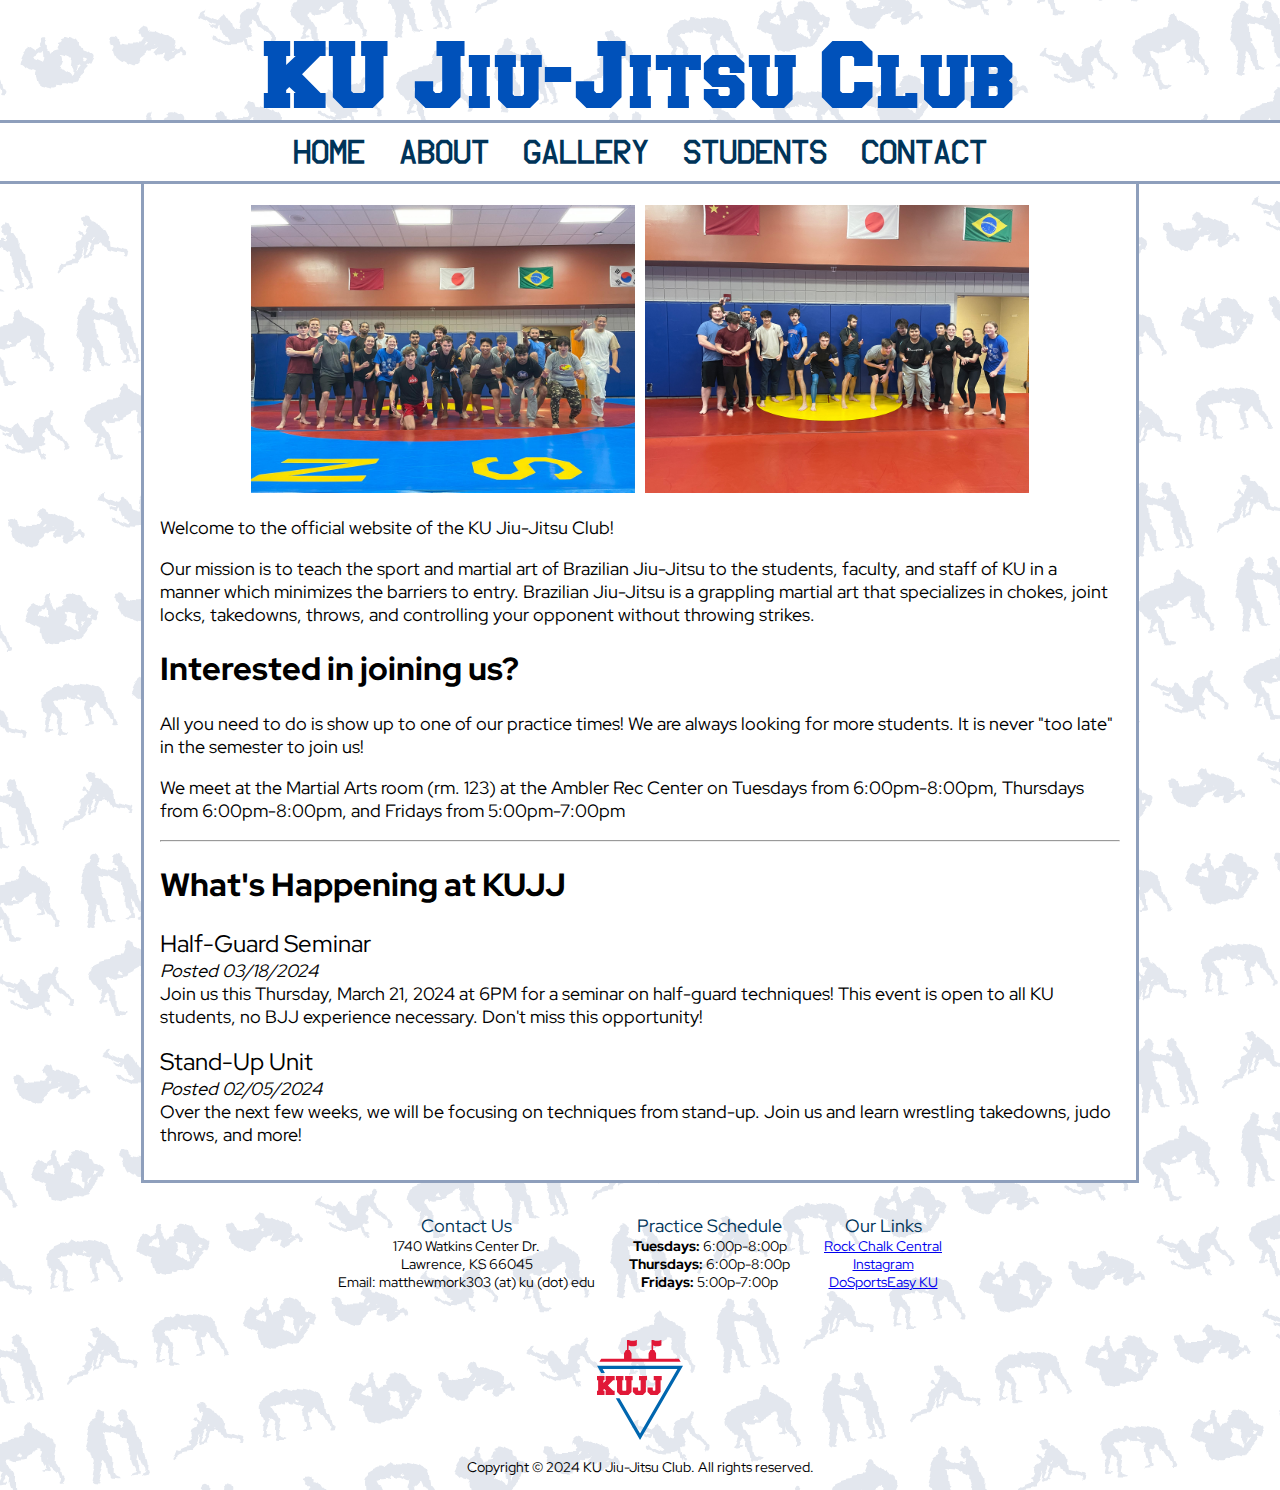
<file: index.html>
<!DOCTYPE html>
<html>
	<head>
		<title>KU Jiu-Jitsu Club</title>
		<meta charset="UTF-8">
<meta http-equiv="Content-Type" content="text/html; charset=utf-8">
<meta name="viewport" content="width=device-width, initial-scale=1.0">
<meta name="keywords" content="ku jiu-jitsu, ku jiu jitsu, ku bjj, lawrence jiu jitsu, lawrence bjj, lawrence, kansas jiu jitsu, kansas bjj, university of kansas, bjj, grappling, wrestling, kansas wrestling, ku wrestling, martial arts">
<link rel="stylesheet" type="text/css" href="/index.css">
<link rel="icon" type="image/x-icon" href="/favicon.ico">	</head>
	<body>
		<div class="kujj_all">
		<h1 class="kujj_title">KU Jiu-Jitsu Club</h1>
<div class="kujj_nav_div">
	<ul class="kujj_nav">
		<li class="kujj_navitem"><a href="/">HOME</a></li>
		<li class="kujj_navitem"><a href="/about">ABOUT</a></li>
		<li class="kujj_navitem"><a href="/gallery">GALLERY</a></li>
		<li class="kujj_navitem"><a href="/current-students">STUDENTS</a></li>
		<li class="kujj_navitem"><a href="/contact">CONTACT</a></li>
	</ul>
</div>
		<div class="kujj_content_div">
			<div class="container">
				<img src="/assets/images/gallery/kujj_0001.jpg">
				<img src="/assets/images/gallery/kujj_0002.jpg">
			</div>
			<p>Welcome to the official website of the KU Jiu-Jitsu Club!</p>
			<p>Our mission is to teach the sport and martial art of Brazilian Jiu-Jitsu to the students, faculty, and staff of KU in a manner which minimizes the barriers to entry. Brazilian Jiu-Jitsu is a grappling martial art that specializes in chokes, joint locks, takedowns, throws, and controlling your opponent without throwing strikes.</p>
			<h1 class="kujj_page_title">Interested in joining us?</h1>
			<p>All you need to do is show up to one of our practice times! We are always looking for more students. It is never "too late" in the semester to join us!</p>
			<p>We meet at the Martial Arts room (rm. 123) at the Ambler Rec Center on Tuesdays from 6:00pm-8:00pm, Thursdays from 6:00pm-8:00pm, and Fridays from 5:00pm-7:00pm</p>
			
			<hr/>
			<h1 class="kujj_page_title">What's Happening at KUJJ</h1>
			<h2 class="tight">Half-Guard Seminar</h2>
			<i><p class="tight">Posted 03/18/2024</p></i>
			<p class="tight">Join us this Thursday, March 21, 2024 at 6PM for a seminar on half-guard techniques! This event is open to all KU students, no BJJ experience necessary. Don't miss this opportunity!</p>
			<br />
			<h2 class="tight">Stand-Up Unit</h2>
			<i><p class="tight">Posted 02/05/2024</p></i>
			<p class="tight">Over the next few weeks, we will be focusing on techniques from stand-up. Join us and learn wrestling takedowns, judo throws, and more!</p>
			<br/>
		</div>
		
<div class="kujj_footer">
	<ul class="kujj_footer_content">
		<li class="kujj_footeritem">
		<p class="tight kujj_footertitle">Contact Us</p>
		<p class="tight kujj_footertext">1740 Watkins Center Dr.</p>
		<p class="tight kujj_footertext">Lawrence, KS 66045</p>
		<p class="tight kujj_footertext">Email: matthewmork303 (at) ku (dot) edu</p>
		</li>
		<li class="kujj_footeritem">
		<p class="tight kujj_footertitle">Practice Schedule</p>
		<p class="tight kujj_footertext"><b>Tuesdays:</b> 6:00p-8:00p</p>
		<p class="tight kujj_footertext"><b>Thursdays:</b> 6:00p-8:00p</p>
		<p class="tight kujj_footertext"><b>Fridays:</b> 5:00p-7:00p</p>
		</li>
		<li class="kujj_footeritem">
		<p class="tight kujj_footertitle">Our Links</p>
		<p class="tight kujj_footertext"><a href="https://rockchalkcentral.ku.edu/organization/kujj">Rock Chalk Central</a></p>
		<p class="tight kujj_footertext"><a href="https://www.instagram.com/kujj_club/">Instagram</a></p>
		<p class="tight kujj_footertext"><a href="https://ku.dserec.com/online/clubsports_widget/club/10/roster">DoSportsEasy KU</a></p>
		</li>
	</ul>
	<br/>
	<div class="kujj_footer_content">
		<img src="/assets/images/kujj-logo-color.svg" height="100px"/>
	</div>
	<p class="kujj_footertext">Copyright © 2024 KU Jiu-Jitsu Club. All rights reserved.</p>
</div>	
		</div>
	</body>
</html>
</file>
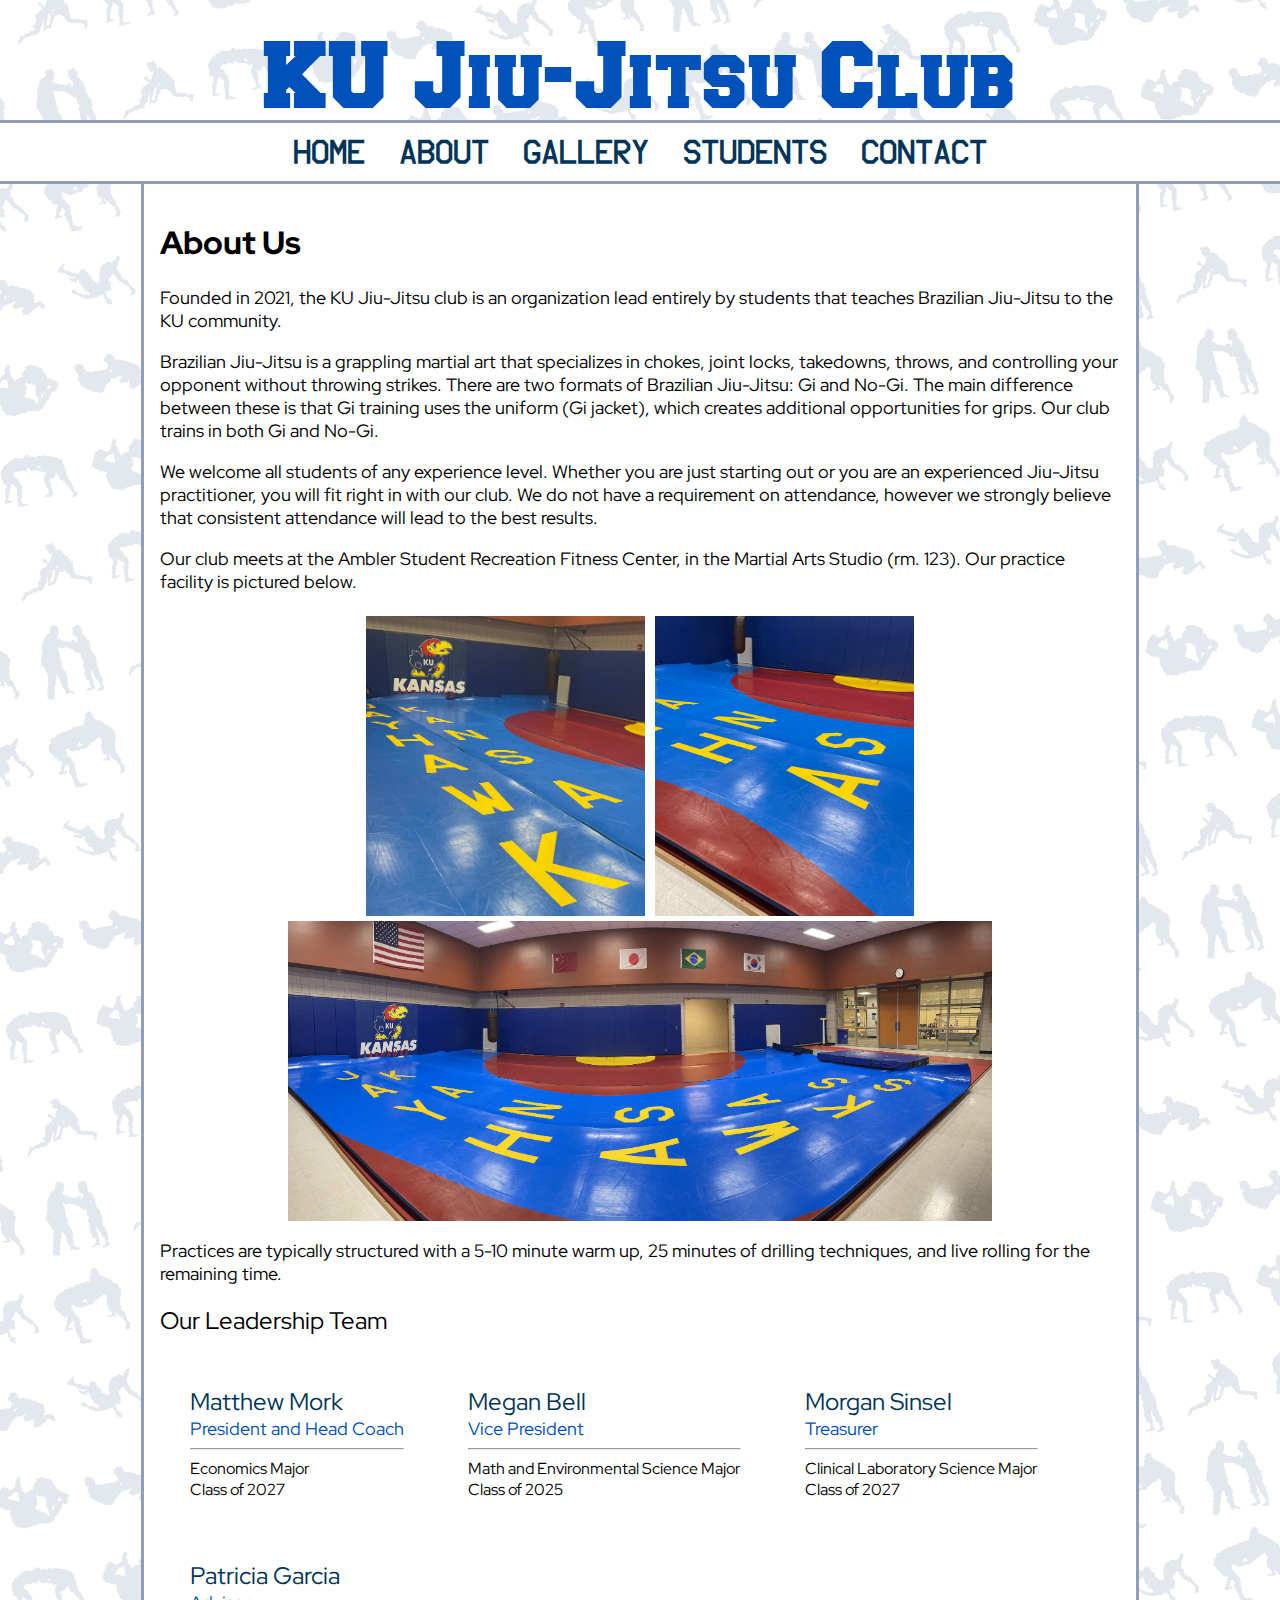
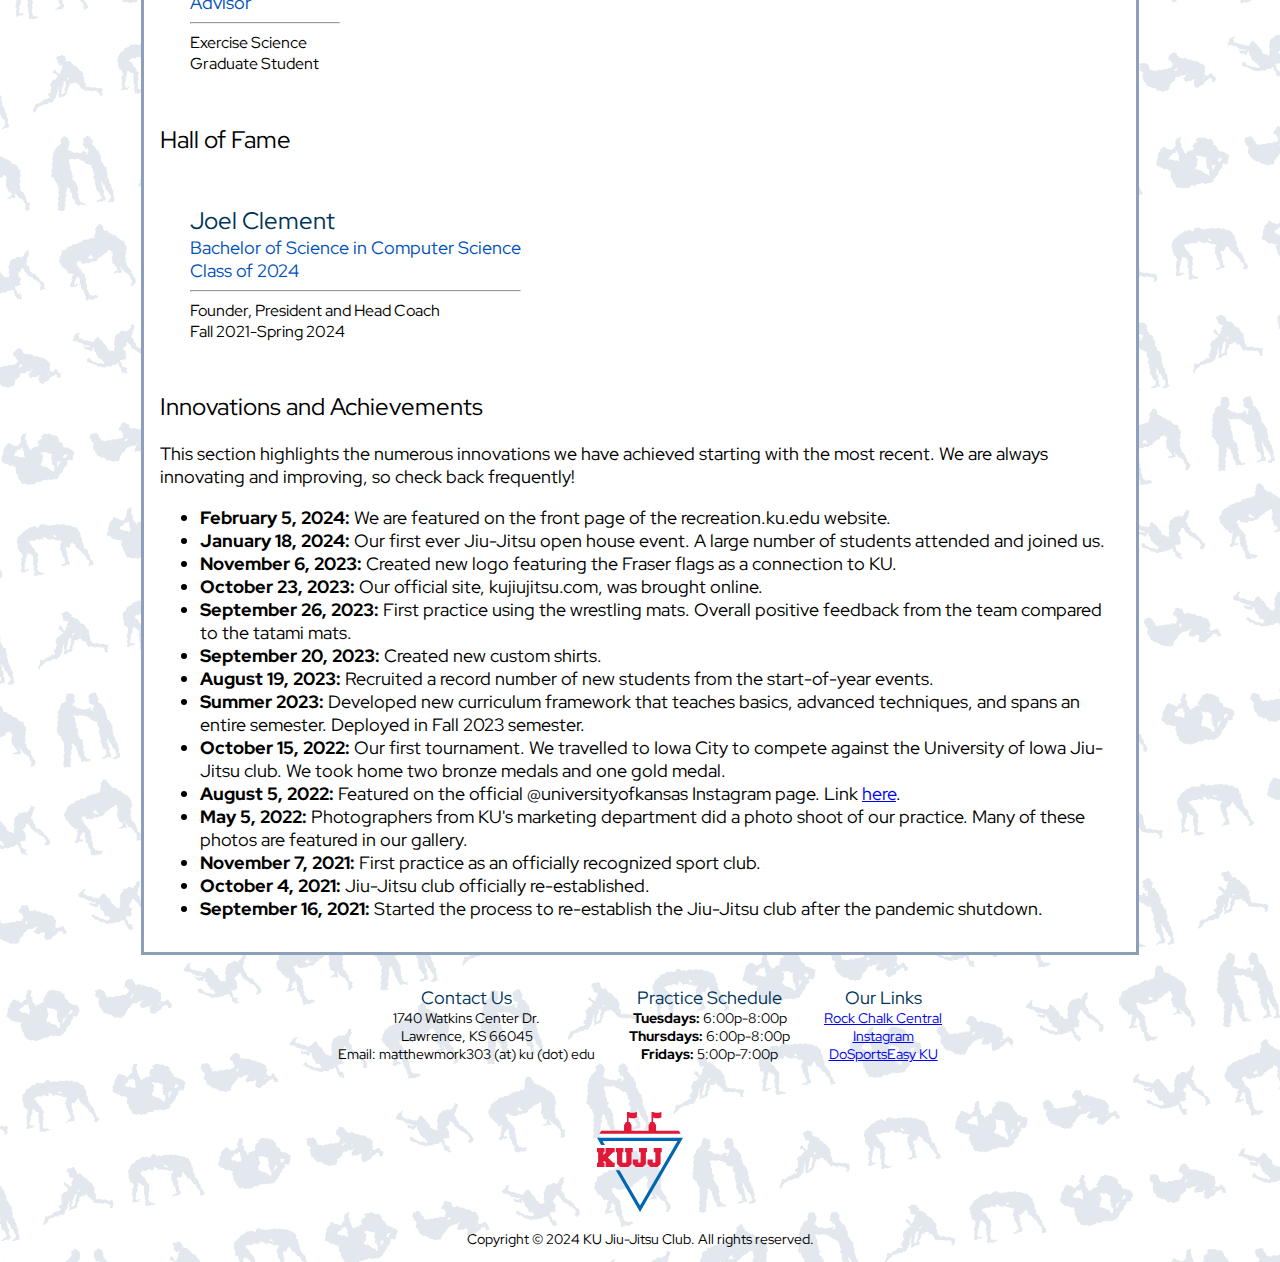
<file: about/index.html>
<!DOCTYPE html>
<html>
	<head>
		<title>About Us - KU Jiu-Jitsu Club</title>
		<meta charset="UTF-8">
<meta http-equiv="Content-Type" content="text/html; charset=utf-8">
<meta name="viewport" content="width=device-width, initial-scale=1.0">
<meta name="keywords" content="ku jiu-jitsu, ku jiu jitsu, ku bjj, lawrence jiu jitsu, lawrence bjj, lawrence, kansas jiu jitsu, kansas bjj, university of kansas, bjj, grappling, wrestling, kansas wrestling, ku wrestling, martial arts">
<link rel="stylesheet" type="text/css" href="/index.css">
<link rel="icon" type="image/x-icon" href="/favicon.ico">	</head>
	<body>
		<div class="kujj_all">
		<h1 class="kujj_title">KU Jiu-Jitsu Club</h1>
<div class="kujj_nav_div">
	<ul class="kujj_nav">
		<li class="kujj_navitem"><a href="/">HOME</a></li>
		<li class="kujj_navitem"><a href="/about">ABOUT</a></li>
		<li class="kujj_navitem"><a href="/gallery">GALLERY</a></li>
		<li class="kujj_navitem"><a href="/current-students">STUDENTS</a></li>
		<li class="kujj_navitem"><a href="/contact">CONTACT</a></li>
	</ul>
</div>
		<div class="kujj_content_div">
			<h1 class="kujj_page_title">About Us</h1>
			<p>Founded in 2021, the KU Jiu-Jitsu club is an organization lead entirely by students that teaches Brazilian Jiu-Jitsu to the KU community.</p>
			<p>Brazilian Jiu-Jitsu is a grappling martial art that specializes in chokes, joint locks, takedowns, throws, and controlling your opponent without throwing strikes. There are two formats of Brazilian Jiu-Jitsu: Gi and No-Gi. The main difference between these is that Gi training uses the uniform (Gi jacket), which creates additional opportunities for grips. Our club trains in both Gi and No-Gi.</p>
			<p>We welcome all students of any experience level. Whether you are just starting out or you are an experienced Jiu-Jitsu practitioner, you will fit right in with our club. We do not have a requirement on attendance, however we strongly believe that consistent attendance will lead to the best results.</p>
			<p>Our club meets at the Ambler Student Recreation Fitness Center, in the Martial Arts Studio (rm. 123). Our practice facility is pictured below.</p>
			<div class="container1">
				<img src="/assets/images/kujj_mats1.jpg" height="300px" width="auto">
				<img src="/assets/images/kujj_mats2.jpg" height="300px" width="auto">
			</div>
			<img class="center" src="/assets/images/kujj_mats3.jpg" style="max-height:300px; max-width: 100%; height: auto; width: auto;" ></a>
			<p>Practices are typically structured with a 5-10 minute warm up, 25 minutes of drilling techniques, and live rolling for the remaining time.</p>
			<h2>Our Leadership Team</h2>
			<div class="kujj_inline">
				<p class="kujj_bioname tight">Matthew Mork</p>
				<p class="kujj_biotitle tight">President and Head Coach</p>
				<hr></hr>
				<p class="kujj_bioinfo tight">Economics Major</p>
				<p class="kujj_bioinfo tight">Class of 2027</p>
			</div>
			<div class="kujj_inline">
				<p class="kujj_bioname tight">Megan Bell</p>
				<p class="kujj_biotitle tight">Vice President</p>
				<hr></hr>
				<p class="kujj_bioinfo tight">Math and Environmental Science Major</p>
				<p class="kujj_bioinfo tight">Class of 2025</p>
			</div>
			<div class="kujj_inline">
				<p class="kujj_bioname tight">Morgan Sinsel</p>
				<p class="kujj_biotitle tight">Treasurer</p>
				<hr></hr>
				<p class="kujj_bioinfo tight">Clinical Laboratory Science Major</p>
				<p class="kujj_bioinfo tight">Class of 2027</p>
			</div>
			<div class="kujj_inline">
				<p class="kujj_bioname tight">Patricia Garcia</p>
				<p class="kujj_biotitle tight">Advisor</p>
				<hr></hr>
				<p class="kujj_bioinfo tight">Exercise Science</p>
				<p class="kujj_bioinfo tight">Graduate Student</p>
			</div>
			
			<h2>Hall of Fame</h2>
			<div class="kujj_inline">
				<p class="kujj_bioname tight">Joel Clement</p>
				<p class="kujj_biotitle tight">Bachelor of Science in Computer Science</p>
				<p class="kujj_biotitle tight">Class of 2024</p>
				<hr></hr>
				<p class="kujj_bioinfo tight">Founder, President and Head Coach</p>
				<p class="kujj_bioinfo tight">Fall 2021-Spring 2024</p>
			</div>
			
			<h2>Innovations and Achievements</h2>
			<p>This section highlights the numerous innovations we have achieved starting with the most recent. We are always innovating and improving, so check back frequently!</p>
			<ul>
				<li><b>February 5, 2024: </b>We are featured on the front page of the recreation.ku.edu website.</li>
				<li><b>January 18, 2024: </b>Our first ever Jiu-Jitsu open house event. A large number of students attended and joined us.</li>
				<li><b>November 6, 2023: </b>Created new logo featuring the Fraser flags as a connection to KU.</li>
				<li><b>October 23, 2023: </b>Our official site, kujiujitsu.com, was brought online.</li>
				<li><b>September 26, 2023: </b>First practice using the wrestling mats. Overall positive feedback from the team compared to the tatami mats.</li>
				<li><b>September 20, 2023: </b>Created new custom shirts.</li>
				<li><b>August 19, 2023: </b>Recruited a record number of new students from the start-of-year events.</li>
				<li><b>Summer 2023: </b>Developed new curriculum framework that teaches basics, advanced techniques, and spans an entire semester. Deployed in Fall 2023 semester.</li>
				<li><b>October 15, 2022: </b>Our first tournament. We travelled to Iowa City to compete against the University of Iowa Jiu-Jitsu club. We took home two bronze medals and one gold medal.</li>
				<li><b>August 5, 2022: </b>Featured on the official @universityofkansas Instagram page. Link <a href="https://www.instagram.com/p/Cg4kWa0sY1E/?utm_source=ig_web_copy_link&igshid=MzRlODBiNWFlZA==">here</a>.</li>
				<li><b>May 5, 2022: </b>Photographers from KU's marketing department did a photo shoot of our practice. Many of these photos are featured in our gallery.</li>
				<li><b>November 7, 2021: </b>First practice as an officially recognized sport club.</li>
				<li><b>October 4, 2021: </b>Jiu-Jitsu club officially re-established.</li>
				<li><b>September 16, 2021: </b>Started the process to re-establish the Jiu-Jitsu club after the pandemic shutdown.</li>
			</ul>
		</div>
		
<div class="kujj_footer">
	<ul class="kujj_footer_content">
		<li class="kujj_footeritem">
		<p class="tight kujj_footertitle">Contact Us</p>
		<p class="tight kujj_footertext">1740 Watkins Center Dr.</p>
		<p class="tight kujj_footertext">Lawrence, KS 66045</p>
		<p class="tight kujj_footertext">Email: matthewmork303 (at) ku (dot) edu</p>
		</li>
		<li class="kujj_footeritem">
		<p class="tight kujj_footertitle">Practice Schedule</p>
		<p class="tight kujj_footertext"><b>Tuesdays:</b> 6:00p-8:00p</p>
		<p class="tight kujj_footertext"><b>Thursdays:</b> 6:00p-8:00p</p>
		<p class="tight kujj_footertext"><b>Fridays:</b> 5:00p-7:00p</p>
		</li>
		<li class="kujj_footeritem">
		<p class="tight kujj_footertitle">Our Links</p>
		<p class="tight kujj_footertext"><a href="https://rockchalkcentral.ku.edu/organization/kujj">Rock Chalk Central</a></p>
		<p class="tight kujj_footertext"><a href="https://www.instagram.com/kujj_club/">Instagram</a></p>
		<p class="tight kujj_footertext"><a href="https://ku.dserec.com/online/clubsports_widget/club/10/roster">DoSportsEasy KU</a></p>
		</li>
	</ul>
	<br/>
	<div class="kujj_footer_content">
		<img src="/assets/images/kujj-logo-color.svg" height="100px"/>
	</div>
	<p class="kujj_footertext">Copyright © 2024 KU Jiu-Jitsu Club. All rights reserved.</p>
</div>		</div>
	</body>
</html>
</file>
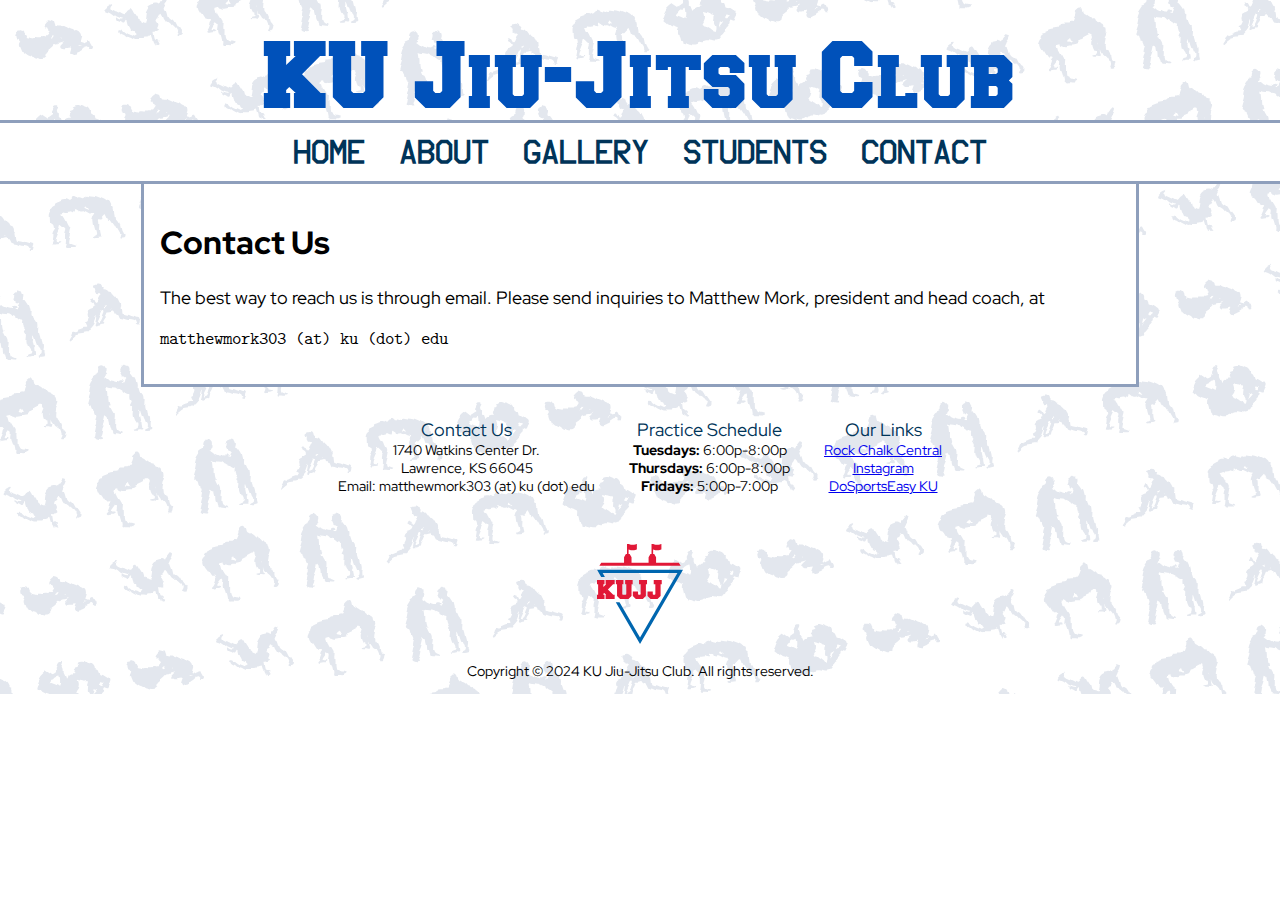
<file: contact/index.html>
<!DOCTYPE html>
<html>
	<head>
		<title>Contact Us - KU Jiu-Jitsu Club</title>
		<meta charset="UTF-8">
<meta http-equiv="Content-Type" content="text/html; charset=utf-8">
<meta name="viewport" content="width=device-width, initial-scale=1.0">
<meta name="keywords" content="ku jiu-jitsu, ku jiu jitsu, ku bjj, lawrence jiu jitsu, lawrence bjj, lawrence, kansas jiu jitsu, kansas bjj, university of kansas, bjj, grappling, wrestling, kansas wrestling, ku wrestling, martial arts">
<link rel="stylesheet" type="text/css" href="/index.css">
<link rel="icon" type="image/x-icon" href="/favicon.ico">	</head>
	<body>
		<div class="kujj_all">
		<h1 class="kujj_title">KU Jiu-Jitsu Club</h1>
<div class="kujj_nav_div">
	<ul class="kujj_nav">
		<li class="kujj_navitem"><a href="/">HOME</a></li>
		<li class="kujj_navitem"><a href="/about">ABOUT</a></li>
		<li class="kujj_navitem"><a href="/gallery">GALLERY</a></li>
		<li class="kujj_navitem"><a href="/current-students">STUDENTS</a></li>
		<li class="kujj_navitem"><a href="/contact">CONTACT</a></li>
	</ul>
</div>
		<div class="kujj_content_div">
			<h1 class="kujj_page_title">Contact Us</h1>
			<p>The best way to reach us is through email. Please send inquiries to Matthew Mork, president and head coach, at </p>
			<p class="monospace">matthewmork303 (at) ku (dot) edu</p>
		</div>
		
<div class="kujj_footer">
	<ul class="kujj_footer_content">
		<li class="kujj_footeritem">
		<p class="tight kujj_footertitle">Contact Us</p>
		<p class="tight kujj_footertext">1740 Watkins Center Dr.</p>
		<p class="tight kujj_footertext">Lawrence, KS 66045</p>
		<p class="tight kujj_footertext">Email: matthewmork303 (at) ku (dot) edu</p>
		</li>
		<li class="kujj_footeritem">
		<p class="tight kujj_footertitle">Practice Schedule</p>
		<p class="tight kujj_footertext"><b>Tuesdays:</b> 6:00p-8:00p</p>
		<p class="tight kujj_footertext"><b>Thursdays:</b> 6:00p-8:00p</p>
		<p class="tight kujj_footertext"><b>Fridays:</b> 5:00p-7:00p</p>
		</li>
		<li class="kujj_footeritem">
		<p class="tight kujj_footertitle">Our Links</p>
		<p class="tight kujj_footertext"><a href="https://rockchalkcentral.ku.edu/organization/kujj">Rock Chalk Central</a></p>
		<p class="tight kujj_footertext"><a href="https://www.instagram.com/kujj_club/">Instagram</a></p>
		<p class="tight kujj_footertext"><a href="https://ku.dserec.com/online/clubsports_widget/club/10/roster">DoSportsEasy KU</a></p>
		</li>
	</ul>
	<br/>
	<div class="kujj_footer_content">
		<img src="/assets/images/kujj-logo-color.svg" height="100px"/>
	</div>
	<p class="kujj_footertext">Copyright © 2024 KU Jiu-Jitsu Club. All rights reserved.</p>
</div>	
		</div>
	</body>
</html>
</file>
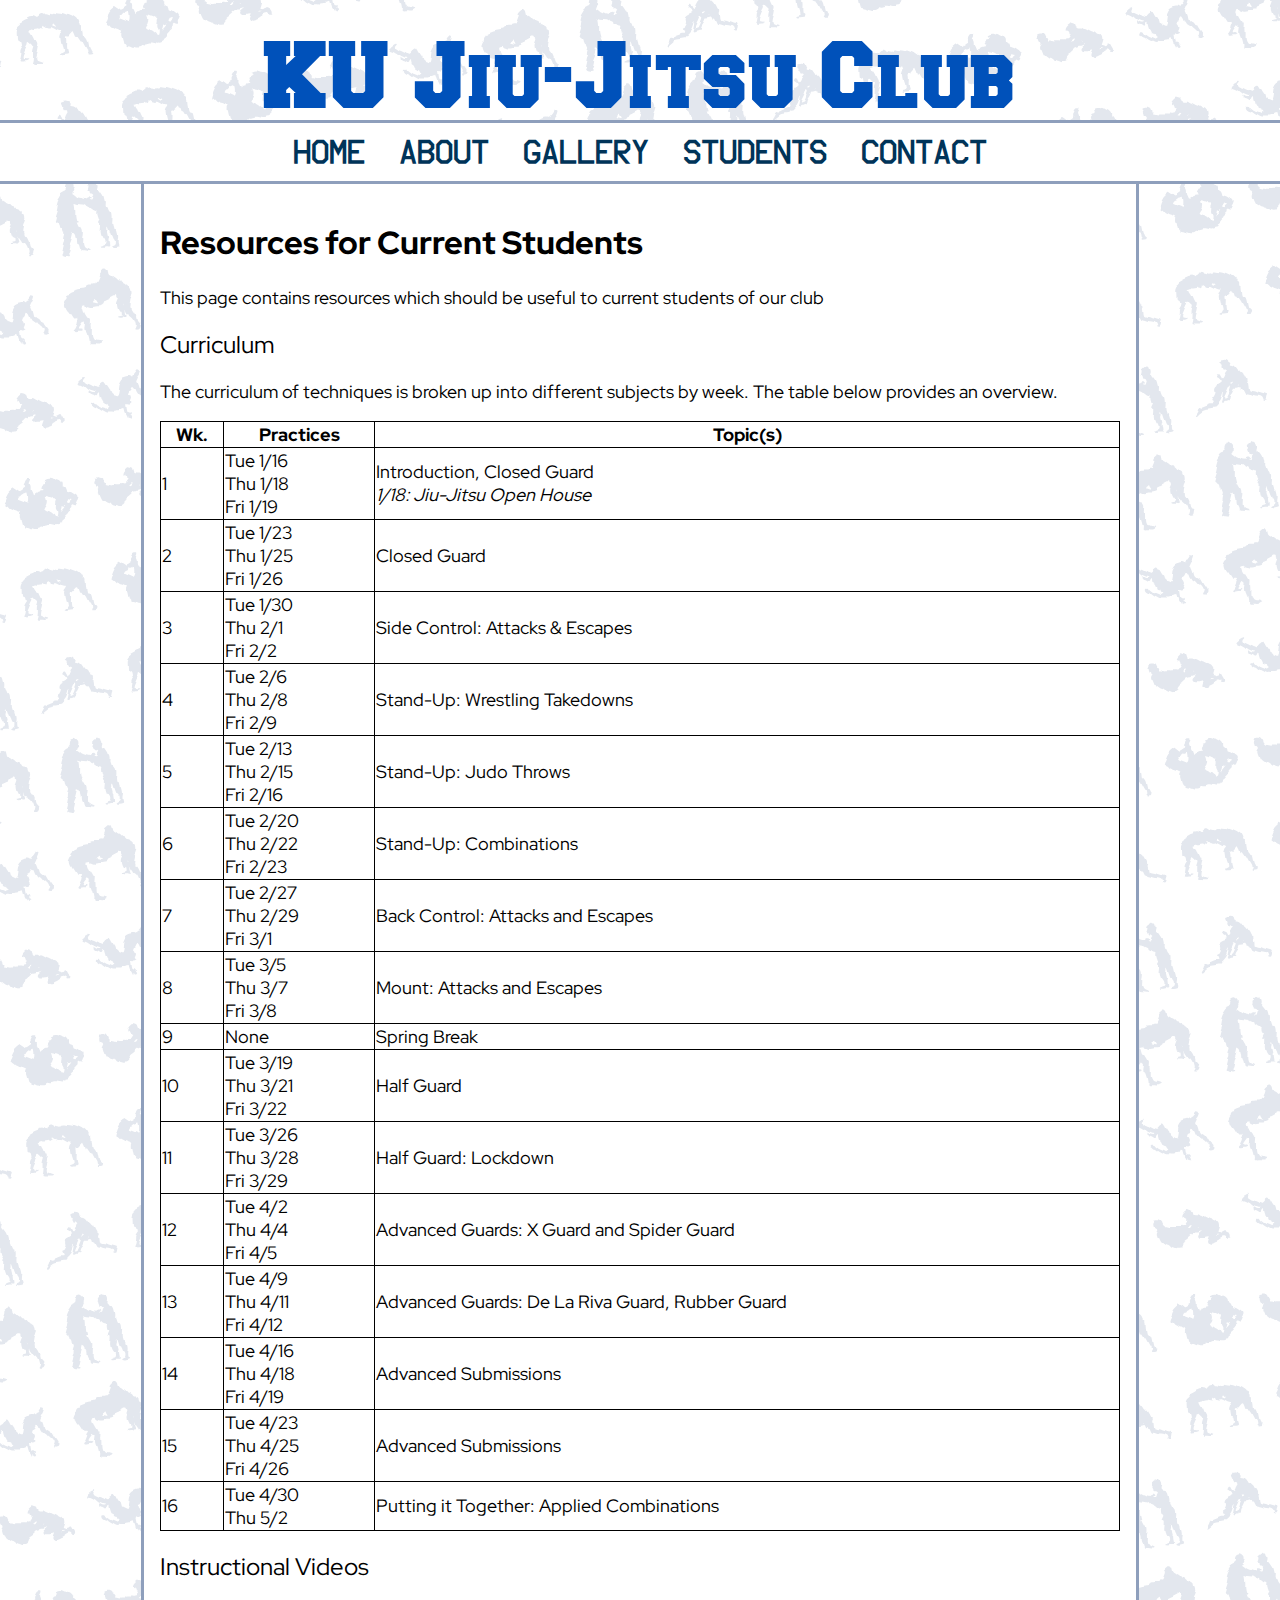
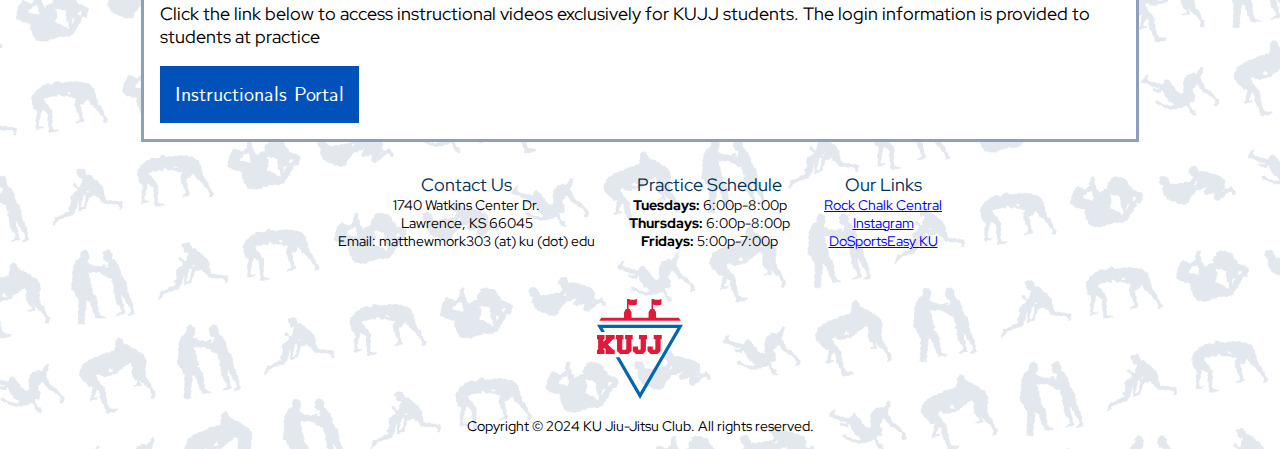
<file: current-students/index.html>
<!DOCTYPE html>
<html>
	<head>
		<title>Current Students - KU Jiu-Jitsu Club</title>
		<meta charset="UTF-8">
<meta http-equiv="Content-Type" content="text/html; charset=utf-8">
<meta name="viewport" content="width=device-width, initial-scale=1.0">
<meta name="keywords" content="ku jiu-jitsu, ku jiu jitsu, ku bjj, lawrence jiu jitsu, lawrence bjj, lawrence, kansas jiu jitsu, kansas bjj, university of kansas, bjj, grappling, wrestling, kansas wrestling, ku wrestling, martial arts">
<link rel="stylesheet" type="text/css" href="/index.css">
<link rel="icon" type="image/x-icon" href="/favicon.ico">	</head>
	<body>
		<div class="kujj_all">
		<h1 class="kujj_title">KU Jiu-Jitsu Club</h1>
<div class="kujj_nav_div">
	<ul class="kujj_nav">
		<li class="kujj_navitem"><a href="/">HOME</a></li>
		<li class="kujj_navitem"><a href="/about">ABOUT</a></li>
		<li class="kujj_navitem"><a href="/gallery">GALLERY</a></li>
		<li class="kujj_navitem"><a href="/current-students">STUDENTS</a></li>
		<li class="kujj_navitem"><a href="/contact">CONTACT</a></li>
	</ul>
</div>
		<div class="kujj_content_div">
			<h1 class="kujj_page_title">Resources for Current Students</h1>
			<p>This page contains resources which should be useful to current students of our club</p>
			<h2>Curriculum</h2>
			<p>The curriculum of techniques is broken up into different subjects by week. The table below provides an overview.</p>
			<table class="kujj_table" width="100%">
				<tr><th>Wk.</th><th>Practices</th><th>Topic(s)</th></tr>
				<tr><td>1</td><td><p class="tight">Tue 1/16</p><p class="tight">Thu 1/18</p><p class="tight">Fri 1/19</p></td><td><p class="tight">Introduction, Closed Guard</p><p class="tight"><i>1/18: Jiu-Jitsu Open House</i></p></td></tr>
				<tr><td>2</td><td><p class="tight">Tue 1/23</p><p class="tight">Thu 1/25</p><p class="tight">Fri 1/26</p></td><td>Closed Guard</td></tr>
				<tr><td>3</td><td><p class="tight">Tue 1/30</p><p class="tight">Thu 2/1</p><p class="tight">Fri 2/2</p></td><td>Side Control: Attacks & Escapes</td></tr>
				<tr><td>4</td><td><p class="tight">Tue 2/6</p><p class="tight">Thu 2/8</p><p class="tight">Fri 2/9</p></td><td>Stand-Up: Wrestling Takedowns</td></tr>
				<tr><td>5</td><td><p class="tight">Tue 2/13</p><p class="tight">Thu 2/15</p><p class="tight">Fri 2/16</p></td><td>Stand-Up: Judo Throws</td></tr>
				<tr><td>6</td><td><p class="tight">Tue 2/20</p><p class="tight">Thu 2/22</p><p class="tight">Fri 2/23</p></td><td>Stand-Up: Combinations</td></tr>
				<tr><td>7</td><td><p class="tight">Tue 2/27</p><p class="tight">Thu 2/29</p><p class="tight">Fri 3/1</p></td><td>Back Control: Attacks and Escapes</td></tr>
				<tr><td>8</td><td><p class="tight">Tue 3/5</p><p class="tight">Thu 3/7</p><p class="tight">Fri 3/8</p></td><td>Mount: Attacks and Escapes</td></tr>
				<tr><td>9</td><td>None</td><td>Spring Break</td></tr>
				<tr><td>10</td><td><p class="tight">Tue 3/19</p><p class="tight">Thu 3/21</p><p class="tight">Fri 3/22</p></td><td>Half Guard</td></tr>
				<tr><td>11</td><td><p class="tight">Tue 3/26</p><p class="tight">Thu 3/28</p><p class="tight">Fri 3/29</p></td><td>Half Guard: Lockdown</td></tr>
				<tr><td>12</td><td><p class="tight">Tue 4/2</p><p class="tight">Thu 4/4</p><p class="tight">Fri 4/5</p></td><td>Advanced Guards: X Guard and Spider Guard</td></tr>
				<tr><td>13</td><td><p class="tight">Tue 4/9</p><p class="tight">Thu 4/11</p><p class="tight">Fri 4/12</p></td><td>Advanced Guards: De La Riva Guard, Rubber Guard</td></tr>
				<tr><td>14</td><td><p class="tight">Tue 4/16</p><p class="tight">Thu 4/18</p><p class="tight">Fri 4/19</p></td><td>Advanced Submissions</td></tr>
				<tr><td>15</td><td><p class="tight">Tue 4/23</p><p class="tight">Thu 4/25</p><p class="tight">Fri 4/26</p></td><td>Advanced Submissions</td></tr>
				<tr><td>16</td><td><p class="tight">Tue 4/30</p><p class="tight">Thu 5/2</p></td><td>Putting it Together: Applied Combinations</td></tr>
			</table>
			<h2>Instructional Videos</h2>
			<p>Click the link below to access instructional videos exclusively for KUJJ students. The login information is provided to students at practice</p>
			<button class="kujj_rollTimeBanner_button" onclick="window.location.href='instructionals';">Instructionals Portal</button>
		</div>
		
<div class="kujj_footer">
	<ul class="kujj_footer_content">
		<li class="kujj_footeritem">
		<p class="tight kujj_footertitle">Contact Us</p>
		<p class="tight kujj_footertext">1740 Watkins Center Dr.</p>
		<p class="tight kujj_footertext">Lawrence, KS 66045</p>
		<p class="tight kujj_footertext">Email: matthewmork303 (at) ku (dot) edu</p>
		</li>
		<li class="kujj_footeritem">
		<p class="tight kujj_footertitle">Practice Schedule</p>
		<p class="tight kujj_footertext"><b>Tuesdays:</b> 6:00p-8:00p</p>
		<p class="tight kujj_footertext"><b>Thursdays:</b> 6:00p-8:00p</p>
		<p class="tight kujj_footertext"><b>Fridays:</b> 5:00p-7:00p</p>
		</li>
		<li class="kujj_footeritem">
		<p class="tight kujj_footertitle">Our Links</p>
		<p class="tight kujj_footertext"><a href="https://rockchalkcentral.ku.edu/organization/kujj">Rock Chalk Central</a></p>
		<p class="tight kujj_footertext"><a href="https://www.instagram.com/kujj_club/">Instagram</a></p>
		<p class="tight kujj_footertext"><a href="https://ku.dserec.com/online/clubsports_widget/club/10/roster">DoSportsEasy KU</a></p>
		</li>
	</ul>
	<br/>
	<div class="kujj_footer_content">
		<img src="/assets/images/kujj-logo-color.svg" height="100px"/>
	</div>
	<p class="kujj_footertext">Copyright © 2024 KU Jiu-Jitsu Club. All rights reserved.</p>
</div>		</div>
	</body>
</html>
</file>
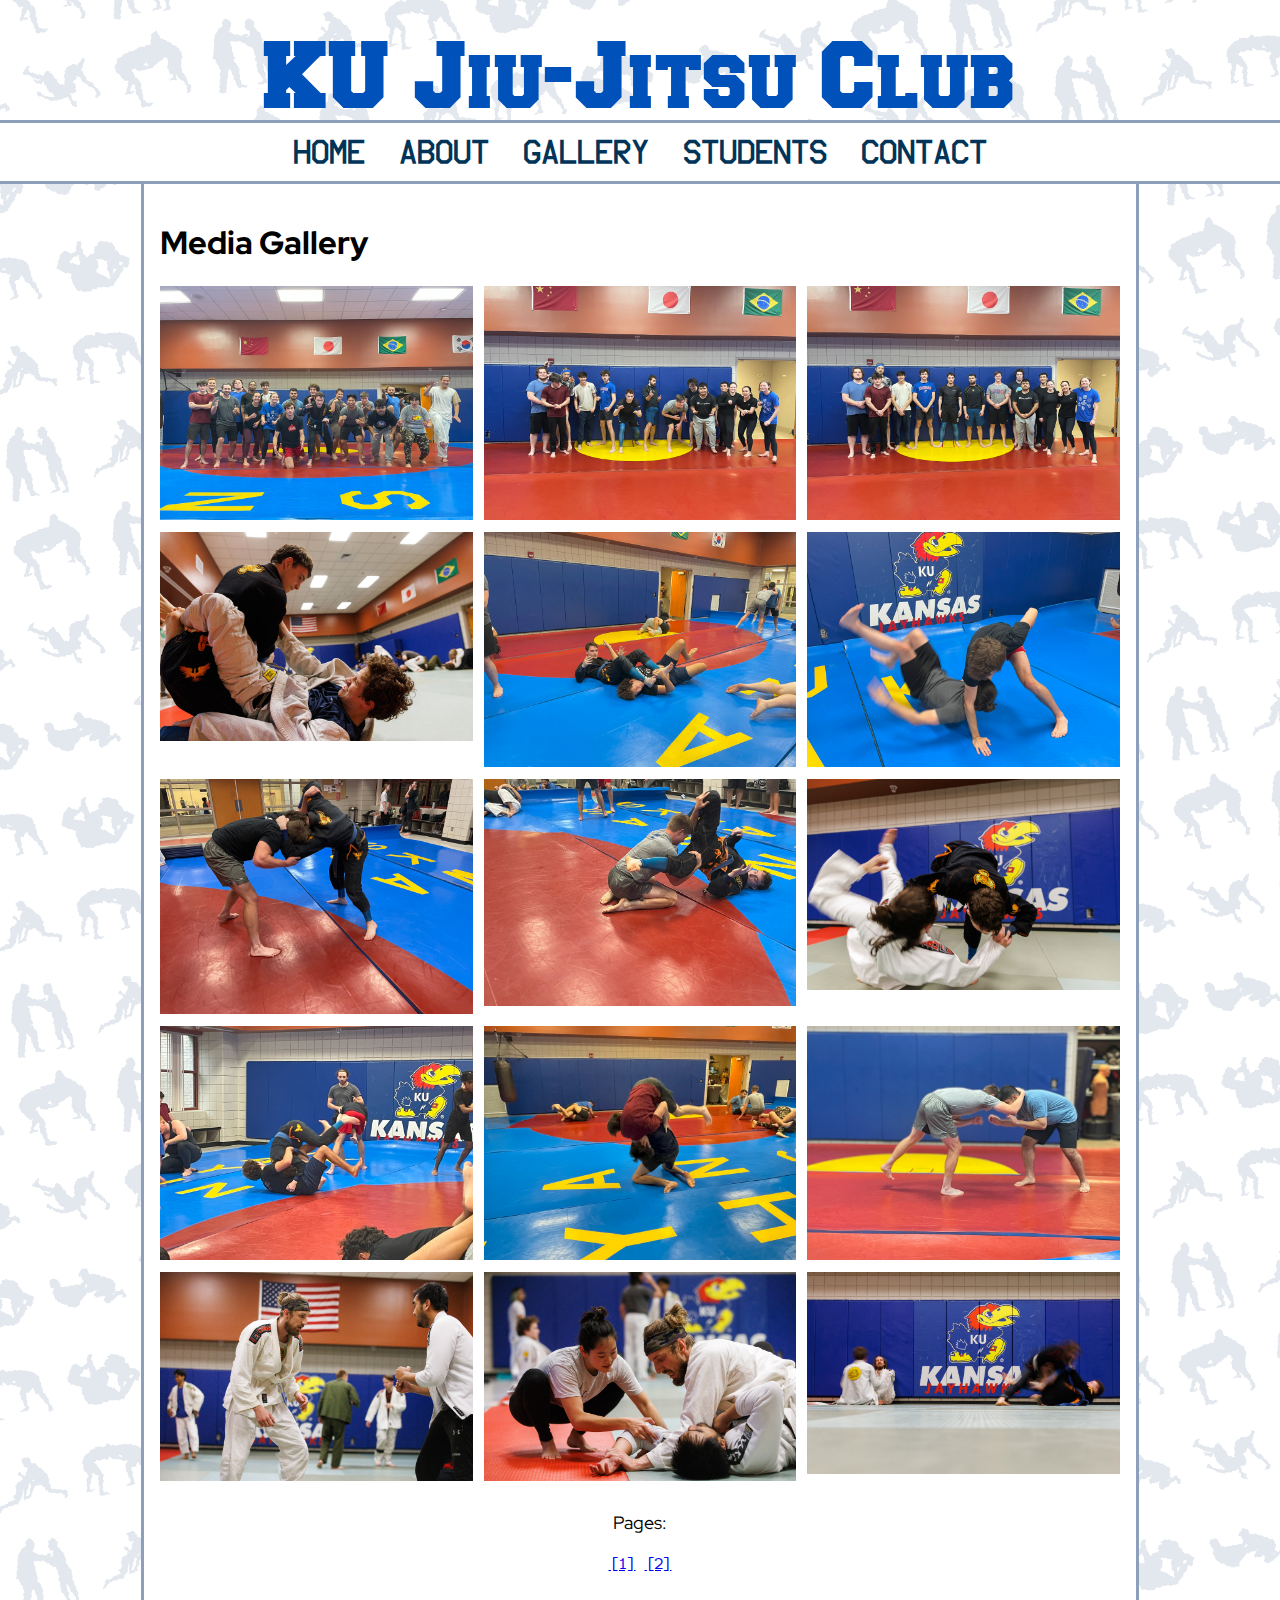
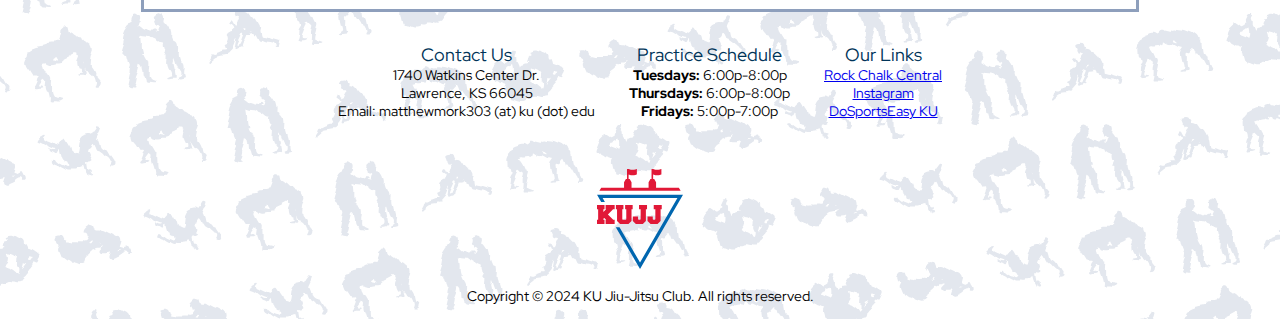
<file: gallery/index.html>
<!DOCTYPE html>
<html>
	<head>
		<title>Media Gallery - KU Jiu-Jitsu Club</title>
		<meta charset="UTF-8">
<meta http-equiv="Content-Type" content="text/html; charset=utf-8">
<meta name="viewport" content="width=device-width, initial-scale=1.0">
<meta name="keywords" content="ku jiu-jitsu, ku jiu jitsu, ku bjj, lawrence jiu jitsu, lawrence bjj, lawrence, kansas jiu jitsu, kansas bjj, university of kansas, bjj, grappling, wrestling, kansas wrestling, ku wrestling, martial arts">
<link rel="stylesheet" type="text/css" href="/index.css">
<link rel="icon" type="image/x-icon" href="/favicon.ico">	</head>
	<body>
		<div class="kujj_all">
		<h1 class="kujj_title">KU Jiu-Jitsu Club</h1>
<div class="kujj_nav_div">
	<ul class="kujj_nav">
		<li class="kujj_navitem"><a href="/">HOME</a></li>
		<li class="kujj_navitem"><a href="/about">ABOUT</a></li>
		<li class="kujj_navitem"><a href="/gallery">GALLERY</a></li>
		<li class="kujj_navitem"><a href="/current-students">STUDENTS</a></li>
		<li class="kujj_navitem"><a href="/contact">CONTACT</a></li>
	</ul>
</div>
		<script>
(function() {
	var elements = document.querySelectorAll('img[data-src]');
	var index = 0;
	var lazyLoad = function() {	
		if(index >= elements.length) return;
		var item = elements[index];	
		if((this.scrollY + this.innerHeight) > item.offsetTop) {			
			var src = item.getAttribute("data-src");
			item.src = src;
			item.addEventListener('load', function() {
				item.removeAttribute('data-src');    	 
			});     	
			index++;
			lazyLoad();
		}
	};
	var init = function() {
		window.addEventListener('scroll', lazyLoad);
		lazyLoad();
	};
	return init();
})();
</script>
		<div class="kujj_content_div">
			<h1 class="kujj_page_title">Media Gallery</h1>
			<div class="kujj_imagegallery">
				<a href="/assets/images/gallery/kujj_0001_fullres.jpg" class="kujj_image"><img width="100%" src="/assets/images/gallery/kujj_0001.jpg"/></a>
				<a href="/assets/images/gallery/kujj_0002_fullres.jpg" class="kujj_image"><img width="100%" src="/assets/images/gallery/kujj_0002.jpg"/></a>
				<a href="/assets/images/gallery/kujj_0003_fullres.jpg" class="kujj_image"><img width="100%" src="/assets/images/gallery/kujj_0003.jpg"/></a>
				<a href="/assets/images/gallery/kujj_0004_fullres.jpg" class="kujj_image"><img width="100%" src="/assets/images/gallery/kujj_0004.jpg"/></a>
				<a href="/assets/images/gallery/kujj_0005_fullres.jpg" class="kujj_image"><img width="100%" src="/assets/images/gallery/kujj_0005.jpg"/></a>
				<a href="/assets/images/gallery/kujj_0006_fullres.jpg" class="kujj_image"><img width="100%" src="/assets/images/gallery/kujj_0006.jpg"/></a>
				<a href="/assets/images/gallery/kujj_0007_fullres.jpg" class="kujj_image"><img width="100%" src="/assets/images/gallery/kujj_0007.jpg"/></a>
				<a href="/assets/images/gallery/kujj_0008_fullres.jpg" class="kujj_image"><img width="100%" src="/assets/images/gallery/kujj_0008.jpg"/></a>
				<a href="/assets/images/gallery/kujj_0009_fullres.jpg" class="kujj_image"><img width="100%" src="/assets/images/gallery/kujj_0009.jpg"/></a>
				<a href="/assets/images/gallery/kujj_0010_fullres.jpg" class="kujj_image"><img width="100%" src="/assets/images/gallery/kujj_0010.jpg"/></a>
				<a href="/assets/images/gallery/kujj_0011_fullres.jpg" class="kujj_image"><img width="100%" src="/assets/images/gallery/kujj_0011.jpg"/></a>
				<a href="/assets/images/gallery/kujj_0012_fullres.jpg" class="kujj_image"><img width="100%" src="/assets/images/gallery/kujj_0012.jpg"/></a>
				<a href="/assets/images/gallery/kujj_0013_fullres.jpg" class="kujj_image"><img width="100%" src="/assets/images/gallery/kujj_0013.jpg"/></a>
				<a href="/assets/images/gallery/kujj_0014_fullres.jpg" class="kujj_image"><img width="100%" src="/assets/images/gallery/kujj_0014.jpg"/></a>
				<a href="/assets/images/gallery/kujj_0015_fullres.jpg" class="kujj_image"><img width="100%" src="/assets/images/gallery/kujj_0015.jpg"/></a>
			</div>
			<p align="center">Pages:</p>
			<p align="center" class="monospace"><a href=".">[1]</a> <a href="page2.html">[2]</a></p>
		</div>
		
<div class="kujj_footer">
	<ul class="kujj_footer_content">
		<li class="kujj_footeritem">
		<p class="tight kujj_footertitle">Contact Us</p>
		<p class="tight kujj_footertext">1740 Watkins Center Dr.</p>
		<p class="tight kujj_footertext">Lawrence, KS 66045</p>
		<p class="tight kujj_footertext">Email: matthewmork303 (at) ku (dot) edu</p>
		</li>
		<li class="kujj_footeritem">
		<p class="tight kujj_footertitle">Practice Schedule</p>
		<p class="tight kujj_footertext"><b>Tuesdays:</b> 6:00p-8:00p</p>
		<p class="tight kujj_footertext"><b>Thursdays:</b> 6:00p-8:00p</p>
		<p class="tight kujj_footertext"><b>Fridays:</b> 5:00p-7:00p</p>
		</li>
		<li class="kujj_footeritem">
		<p class="tight kujj_footertitle">Our Links</p>
		<p class="tight kujj_footertext"><a href="https://rockchalkcentral.ku.edu/organization/kujj">Rock Chalk Central</a></p>
		<p class="tight kujj_footertext"><a href="https://www.instagram.com/kujj_club/">Instagram</a></p>
		<p class="tight kujj_footertext"><a href="https://ku.dserec.com/online/clubsports_widget/club/10/roster">DoSportsEasy KU</a></p>
		</li>
	</ul>
	<br/>
	<div class="kujj_footer_content">
		<img src="/assets/images/kujj-logo-color.svg" height="100px"/>
	</div>
	<p class="kujj_footertext">Copyright © 2024 KU Jiu-Jitsu Club. All rights reserved.</p>
</div>	
		</div>
	</body>
</html>
</file>
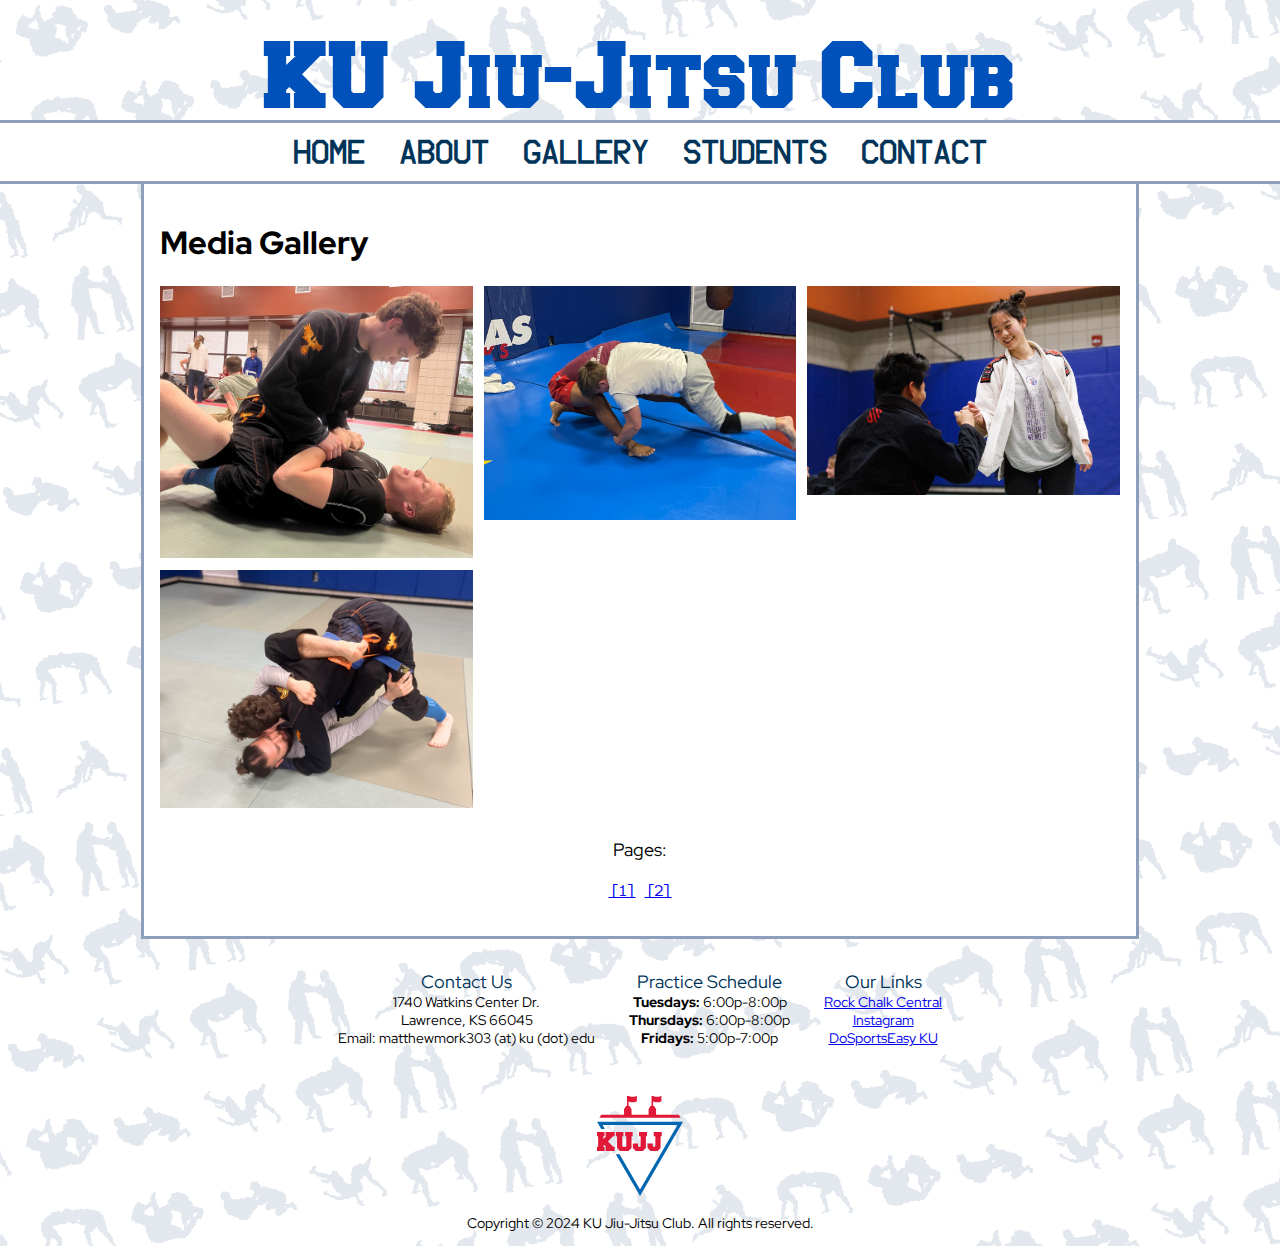
<file: gallery/page2.html>
<!DOCTYPE html>
<html>
	<head>
		<title>Media Gallery - KU Jiu-Jitsu Club</title>
		<meta charset="UTF-8">
<meta http-equiv="Content-Type" content="text/html; charset=utf-8">
<meta name="viewport" content="width=device-width, initial-scale=1.0">
<meta name="keywords" content="ku jiu-jitsu, ku jiu jitsu, ku bjj, lawrence jiu jitsu, lawrence bjj, lawrence, kansas jiu jitsu, kansas bjj, university of kansas, bjj, grappling, wrestling, kansas wrestling, ku wrestling, martial arts">
<link rel="stylesheet" type="text/css" href="/index.css">
<link rel="icon" type="image/x-icon" href="/favicon.ico">	</head>
	<body>
		<div class="kujj_all">
		<h1 class="kujj_title">KU Jiu-Jitsu Club</h1>
<div class="kujj_nav_div">
	<ul class="kujj_nav">
		<li class="kujj_navitem"><a href="/">HOME</a></li>
		<li class="kujj_navitem"><a href="/about">ABOUT</a></li>
		<li class="kujj_navitem"><a href="/gallery">GALLERY</a></li>
		<li class="kujj_navitem"><a href="/current-students">STUDENTS</a></li>
		<li class="kujj_navitem"><a href="/contact">CONTACT</a></li>
	</ul>
</div>
		<script>
(function() {
	var elements = document.querySelectorAll('img[data-src]');
	var index = 0;
	var lazyLoad = function() {	
		if(index >= elements.length) return;
		var item = elements[index];	
		if((this.scrollY + this.innerHeight) > item.offsetTop) {			
			var src = item.getAttribute("data-src");
			item.src = src;
			item.addEventListener('load', function() {
				item.removeAttribute('data-src');    	 
			});     	
			index++;
			lazyLoad();
		}
	};
	var init = function() {
		window.addEventListener('scroll', lazyLoad);
		lazyLoad();
	};
	return init();
})();
</script>
		<div class="kujj_content_div">
			<h1 class="kujj_page_title">Media Gallery</h1>
			<div class="kujj_imagegallery">
				<a href="/assets/images/gallery/kujj_0016_fullres.jpg" class="kujj_image"><img width="100%" src="/assets/images/gallery/kujj_0016.jpg"/></a>
				<a href="/assets/images/gallery/kujj_0017_fullres.jpg" class="kujj_image"><img width="100%" src="/assets/images/gallery/kujj_0017.jpg"/></a>
				<a href="/assets/images/gallery/kujj_0018_fullres.jpg" class="kujj_image"><img width="100%" src="/assets/images/gallery/kujj_0018.jpg"/></a>
				<a href="/assets/images/gallery/kujj_0019_fullres.jpg" class="kujj_image"><img width="100%" src="/assets/images/gallery/kujj_0019.jpg"/></a>
			</div>
			<p align="center">Pages:</p>
			<p align="center" class="monospace"><a href="./">[1]</a> <a href="page2.html">[2]</a></p>
		</div>
		
<div class="kujj_footer">
	<ul class="kujj_footer_content">
		<li class="kujj_footeritem">
		<p class="tight kujj_footertitle">Contact Us</p>
		<p class="tight kujj_footertext">1740 Watkins Center Dr.</p>
		<p class="tight kujj_footertext">Lawrence, KS 66045</p>
		<p class="tight kujj_footertext">Email: matthewmork303 (at) ku (dot) edu</p>
		</li>
		<li class="kujj_footeritem">
		<p class="tight kujj_footertitle">Practice Schedule</p>
		<p class="tight kujj_footertext"><b>Tuesdays:</b> 6:00p-8:00p</p>
		<p class="tight kujj_footertext"><b>Thursdays:</b> 6:00p-8:00p</p>
		<p class="tight kujj_footertext"><b>Fridays:</b> 5:00p-7:00p</p>
		</li>
		<li class="kujj_footeritem">
		<p class="tight kujj_footertitle">Our Links</p>
		<p class="tight kujj_footertext"><a href="https://rockchalkcentral.ku.edu/organization/kujj">Rock Chalk Central</a></p>
		<p class="tight kujj_footertext"><a href="https://www.instagram.com/kujj_club/">Instagram</a></p>
		<p class="tight kujj_footertext"><a href="https://ku.dserec.com/online/clubsports_widget/club/10/roster">DoSportsEasy KU</a></p>
		</li>
	</ul>
	<br/>
	<div class="kujj_footer_content">
		<img src="/assets/images/kujj-logo-color.svg" height="100px"/>
	</div>
	<p class="kujj_footertext">Copyright © 2024 KU Jiu-Jitsu Club. All rights reserved.</p>
</div>		</div>		
	</body>
</html>
</file>
<file: index.css>
:root {
  touch-action: pan-x pan-y;
  height: 100% 
}

@font-face {
    font-family: "pinnacle";
    src: url("assets/fonts/pinnacle.woff2") format('woff2');
}

@font-face {
    font-family: "redhatdisplay";
    src: url("assets/fonts/redhatdisplay.woff2") format('woff2');
}

@font-face {
    font-family: "cmu-mono";
    src: url("assets/fonts/cmuntt.woff2") format('woff2');
}

@font-face {
    font-family: "cmu-sans";
    src: url("assets/fonts/cmunss.woff2") format('woff2');
}

@font-face {
    font-family: "cmu-serif";
    src: url("assets/fonts/cmunrm.woff2") format('woff2');
}

@font-face {
    font-family: "cmu-serif-bold";
    src: url("assets/fonts/cmunbx.woff2") format('woff2');
}

@font-face {
    font-family: "freshman";
    src: url("assets/fonts/Freshman.woff2") format('woff2');
}

@font-face {
    font-family: "georgia-bold";
    src: url("assets/fonts/georgiab.woff2") format('woff2');
}

body {
	margin: 0;
}

.kujj_all {
  position: relative;
  overflow: hidden;
}

.kujj_all::before {
  content: "";
  position: absolute;
  width: 500%;
  height: 500%;
  top: -250%;
  left: -250%;
  z-index: -1;
  background-image: url("assets/images/shadow.svg");
  background-repeat: repeat !important;
  background-size: 40em;
  transform: rotate(-10deg);
}


.center {
  display: block;
  margin-left: auto;
  margin-right: auto;
}

button.kujj_rollTimeBanner_button {
  background-color: #0051BA;
  border: none;
  color: white;
  padding: 15px 15px;
  text-align: center;
  text-decoration: none;
  display: inline-block;
  font-size: 20px;	
  font-family: "cmu-sans";
  cursor: pointer;
}

button.kujj_rollTimeBanner_button:hover {
  background-color: #004091;
}

button.kujj_errorBanner_button {
  background-color: #e8000d;
  border: none;
  color: white;
  padding: 15px 15px;
  text-align: center;
  text-decoration: none;
  display: inline-block;
  font-size: 20px;	
  font-family: "cmu-sans";
  cursor: pointer;
}

button.kujj_errorBanner_button:hover {
  background-color: #B90009;
}


h1.kujj_title {
	font-family: "freshman";
	font-weight: normal;
	font-size : clamp(2rem, 10vw, 5rem);
	margin-left: 0em;
	margin-right: 0em;
	margin-top: 0.5em;
	margin-bottom: 0em;
	text-align: center;
	color: #0051ba;
	text-size-adjust: auto;
}

h1.kujj_page_title {
	font-family: "redhatdisplay";
}

h1.kujj_rollTimeBanner_title {
	font-family: "redhatdisplay";
	font-weight: normal;
}

h1.kujj_errorBanner_title {
	font-family: "redhatdisplay";
	font-weight: normal;
}

h2 {
	font-family: "redhatdisplay";
	font-weight: normal;
}

h3 {
	font-family: "redhatdisplay";
	font-weight: normal;
}

h2.kujj_errorBanner_subtitle {
	font-family: "redhatdisplay";
}

input[type=number] {
  width: 50%;
  padding: 12px 20px;
  margin: 8px 0;
  box-sizing: border-box;
  font-family: "cmu-mono";
  font-size: 18px;
  -moz-appearance: textfield;
}

input[type=text] {
  width: 50%;
  padding: 12px 20px;
  margin: 8px 0;
  box-sizing: border-box;
  font-family: "cmu-mono";
  font-size: 18px;
  -moz-appearance: textfield;
}

input[type=password] {
  width: 50%;
  padding: 12px 20px;
  margin: 8px 0;
  box-sizing: border-box;
  font-family: "cmu-mono";
  font-size: 18px;
  -moz-appearance: textfield;
}

input[type=email] {
  width: 50%;
  padding: 12px 20px;
  margin: 8px 0;
  box-sizing: border-box;
  font-family: "cmu-mono";
  font-size: 18px;
  -moz-appearance: textfield;
}

input[type=submit].kujj_submitButton {
  background-color: #0051BA;
  border: none;
  color: white;
  padding: 15px 15px;
  text-align: center;
  text-decoration: none;
  display: inline-block;
  font-size: 20px;	
  font-family: "redhatdisplay";
  cursor: pointer;
}
input[type=submit].kujj_submitButton:hover {
  background-color: #004091;
}

p.kujj_rollTimeBanner_text {
	font-family: "redhatdisplay";
	font-weight: normal;
}


ul.kujj_nav {
	list-style-type: none;
	margin-left: auto;
	margin-right: auto;
	padding: 0;
	overflow: hidden;
}

ul.kujj_footer_content {
	list-style-type: none;
	margin-left: auto;
	margin-right: auto;
	padding: 0;
	overflow: hidden;
}

li.kujj_footeritem {
	display: inline-block;
	text-align: center;
	padding: 15px;
	font-family: "redhatdisplay", sans-serif;
}

div.kujj_inline {
	display: inline-block;
	padding: 30px;
}

li.kujj_navitem {
	display: inline;
	font-size : 1.5em;
	text-align: center;
	padding: 15px;
	font-family: "pinnacle", sans-serif;
	width: auto;
}

li.kujj_navitem a {
	text-decoration: none;
	color: #003459;
}

li.kujj_navitem a:visited {
	text-decoration: none;
	color: #003459;
}

div.kujj_nav_div {
	background-color: #ffffff;
	margin-left: auto;
	margin-right: auto;
	display: flex;
	justify-content: center;
	border-top: 3px;
	border-top-style: solid;
	border-top-color: #8e9fbc;
	border-bottom: 3px;
	border-bottom-style: solid;
	border-bottom-color: #8e9fbc;
}

div.kujj_content_div {
	background-color: #ffffff;
	margin-left: auto;
	margin-right: auto;
	max-width: 60em;	
	padding: 1em;
	border-left: 3px;
	border-left-style: solid;
	border-left-color: #8e9fbc;
	border-right: 3px;
	border-right-style: solid;
	border-right-color: #8e9fbc;
	border-bottom: 3px;
	border-bottom-style: solid;
	border-bottom-color: #8e9fbc;
}

div.kujj_content_div.no_bottom_border {
	border-bottom: 0px;
	border-bottom-style: none;
}

div.kujj_rollTimeBanner_div {
	margin-left: auto;
	margin-right: auto;
	max-width: 60em;	
	outline: solid #0051ba;
	background-color: #dde5ed;
}

div.kujj_rollTimeBanner_content {
	margin: 10px;
	padding: 10px;
}

div.kujj_errorBanner_div {
	margin-left: auto;
	margin-right: auto;
	max-width: 60em;	
	outline: solid #e8000d;
	background-color: #F1F1F1;
}

div.kujj_errorBanner_content {
	margin: 10px;
	padding: 10px;
}

div.container {
		align-items: center;
		display: flex;
		justify-content: center;
}

div.container img {
    float: left;
	padding: 5px;
	width: 40%;
}

div.container1 {
		align-items: center;
		display: flex;
		justify-content: center;
}

div.container1 img {
    float: left;
	padding: 5px;
}

div.kujj_footer {
	left: 0;
	bottom: 0;
	width: 100%;
	text-align: center;
}

label {
	font-family: "redhatdisplay";
	font-size: 18px;
}

p {
	font-family: "redhatdisplay";
	font-size: 18px;
}

p.kujj_footertext {
	font-family: "redhatdisplay";
	font-size: 14px;
}

p.kujj_footertitle {
	font-family: "redhatdisplay", sans-serif;
	font-size: 18px;
	color: #003459; 
}

p.kujj_bioname {
	font-family: "redhatdisplay", sans-serif;
	font-size: 24px;
	color: #003459;
}

p.kujj_biotitle {
	font-family: "redhatdisplay", sans-serif;
	font-size: 18px;
	color: #0051ba;
}

p.kujj_bioinfo {
	font-family: "redhatdisplay", serif;
	font-size: 16px;
	color: #000000;
}


.tight {
	margin: 0px;
	padding: 0px;
}

div.kujj_imagegallery {
	display: flex;
	flex-wrap: wrap;
	justify-content: space-between;
}



a.kujj_image {
	display: inline-block;
	margin-bottom: 8px;
	width: calc(33% - 4px);
}

table, th, td {
	border: 1px solid;
	border-collapse: collapse;
	font-family: "redhatdisplay";
	font-size: 18px;
}

.monospace {
	font-family: "cmu-mono";
}

input::-webkit-outer-spin-button,
input::-webkit-inner-spin-button {
  -webkit-appearance: none;
  margin: 0;
}

.gallery-item > img {
  height: auto;
  object-fit: cover;
  display: block;
}

li {
	font-family: "redhatdisplay";
	font-size: 18px;
}

@media only screen and (max-width: 450px) {
	
	.kujj_all {
	position: relative;
	overflow: hidden;
	width: 100%;
	height: 100%;
	}
	
	.kujj_all::before {
	content: "";
	position: absolute;
	width: 500%;
	height: 500%;
	top: -250%;
	left: -250%;
	z-index: -1;
	background-image: url("assets/images/shadow.svg");
	background-repeat: repeat;
	background-size: 20em;
	transform: rotate(-10deg);
	}
	
	div.kujj_content_div {
		border-left: 0px;
		border-right: 0px;
		padding: 0.4em;
	}
	
    li.kujj_navitem {
        display: block;
		padding: 5px;
    }
	li.kujj_footeritem {
        display: block;
		padding: 5px;
    }
	div.kujj_inline {
		display: block;
	}
	div.container {
		display: block;
	}
	
	div.container img {
		margin-left: 5%;
		margin-right: 5%;
		width: 90%;
		display: block;
	}
	
	div.container1 {
		display: inline-block;
		
	}
	
	div.container1 img {
		margin: auto;
		display: inline-block;
	}
	

	
	a.kujj_image {
		display: inline-block;
		margin-bottom: 8px;
		width: calc(50% - 6px);
	}
	
	input[type=number] {
		width: 100%;
		padding: 12px 20px;
		margin: 8px 0;
		box-sizing: border-box;
	}

	input[type=text] {
		width: 100%;
		padding: 12px 20px;
		margin: 8px 0;
		box-sizing: border-box;
	}
	
	input[type=password] {
		width: 100%;
		padding: 12px 20px;
		margin: 8px 0;
		box-sizing: border-box;
	}

	input[type=email] {
		width: 100%;
		padding: 12px 20px;
		margin: 8px 0;
		box-sizing: border-box;
	}
}
</file>
